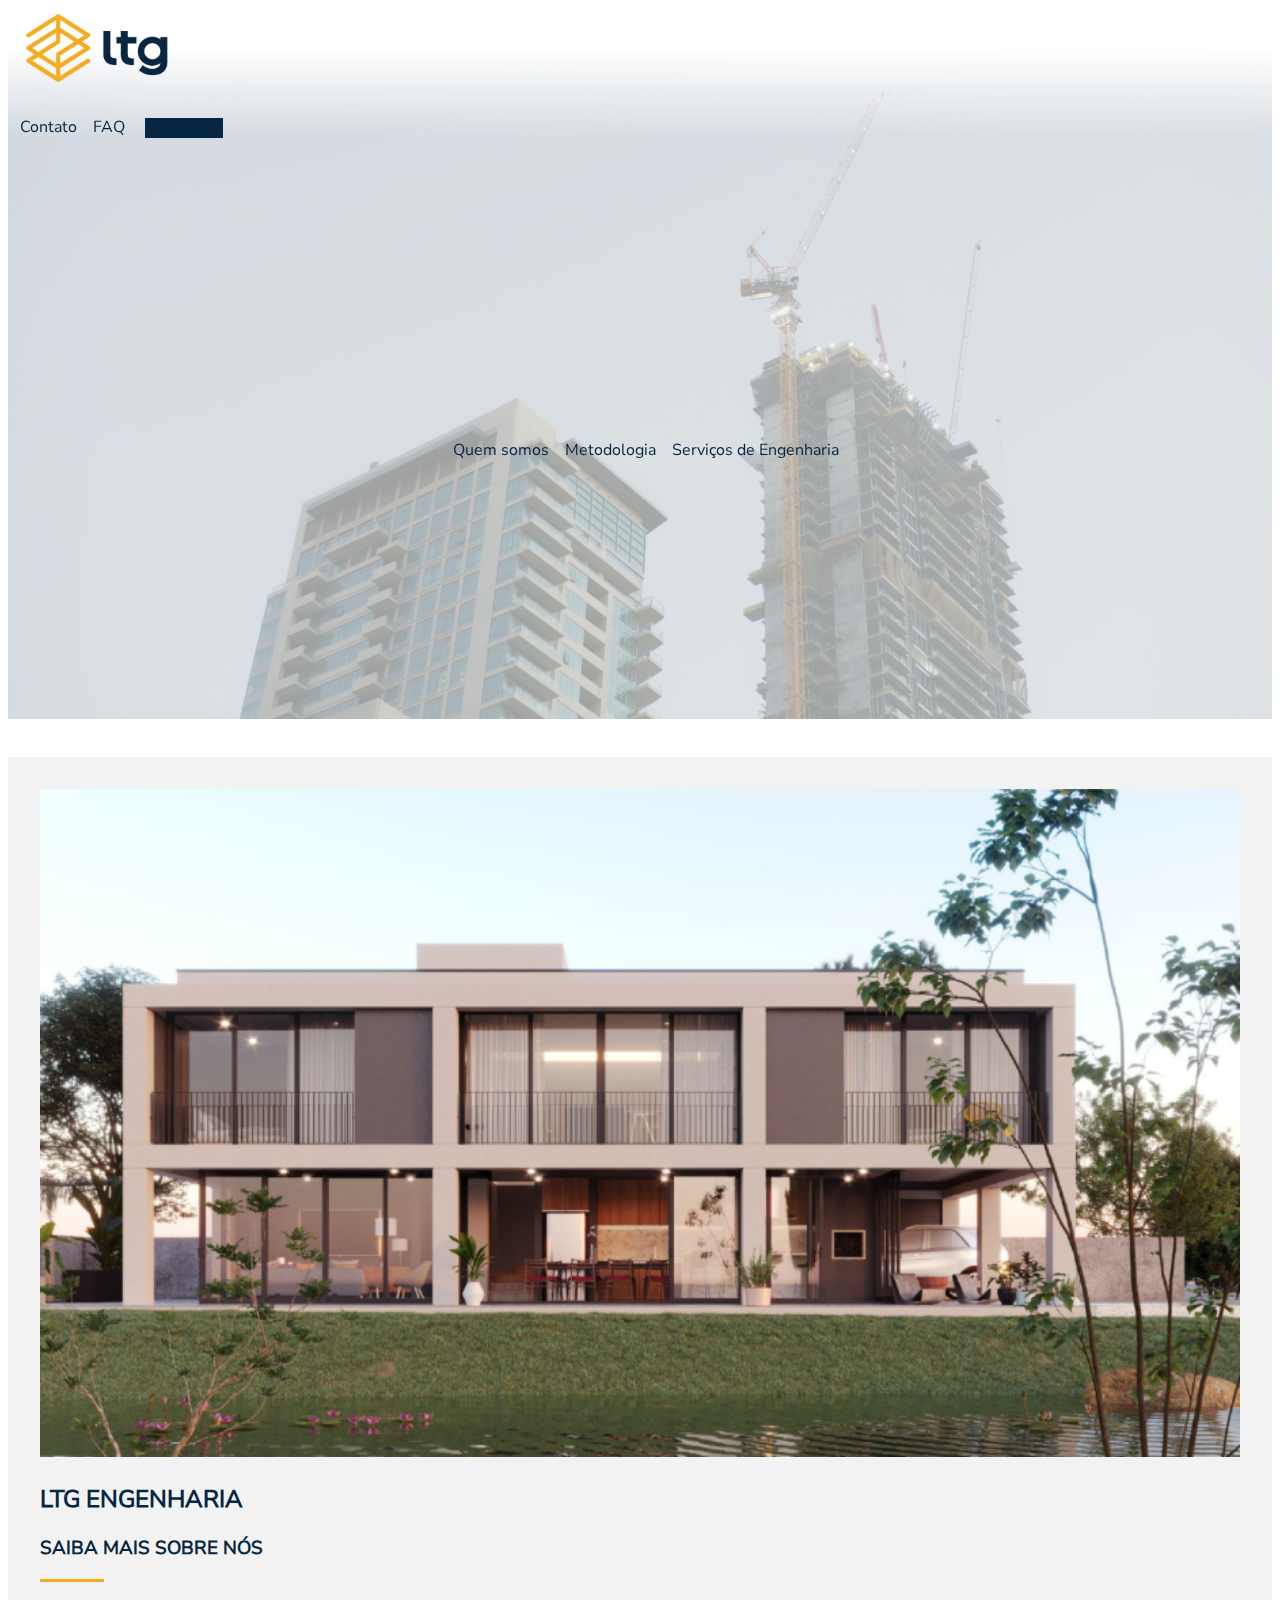
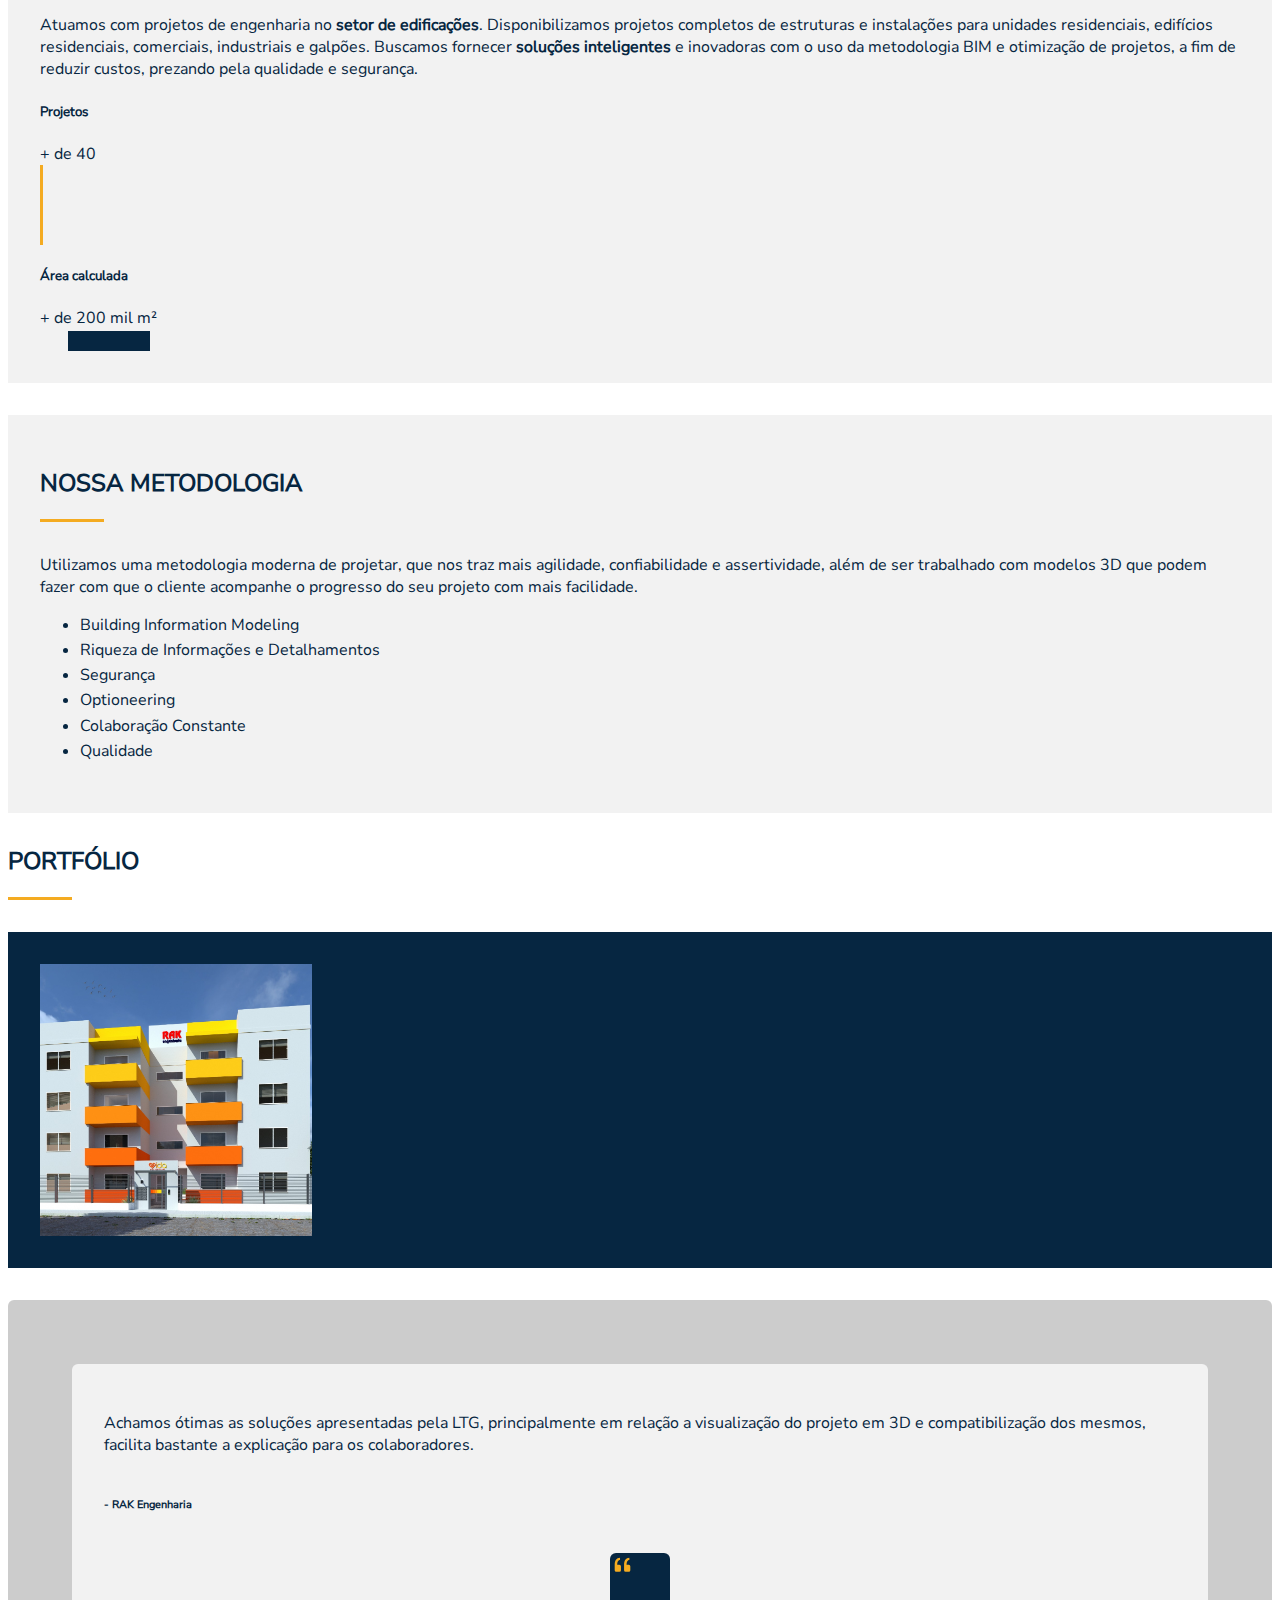
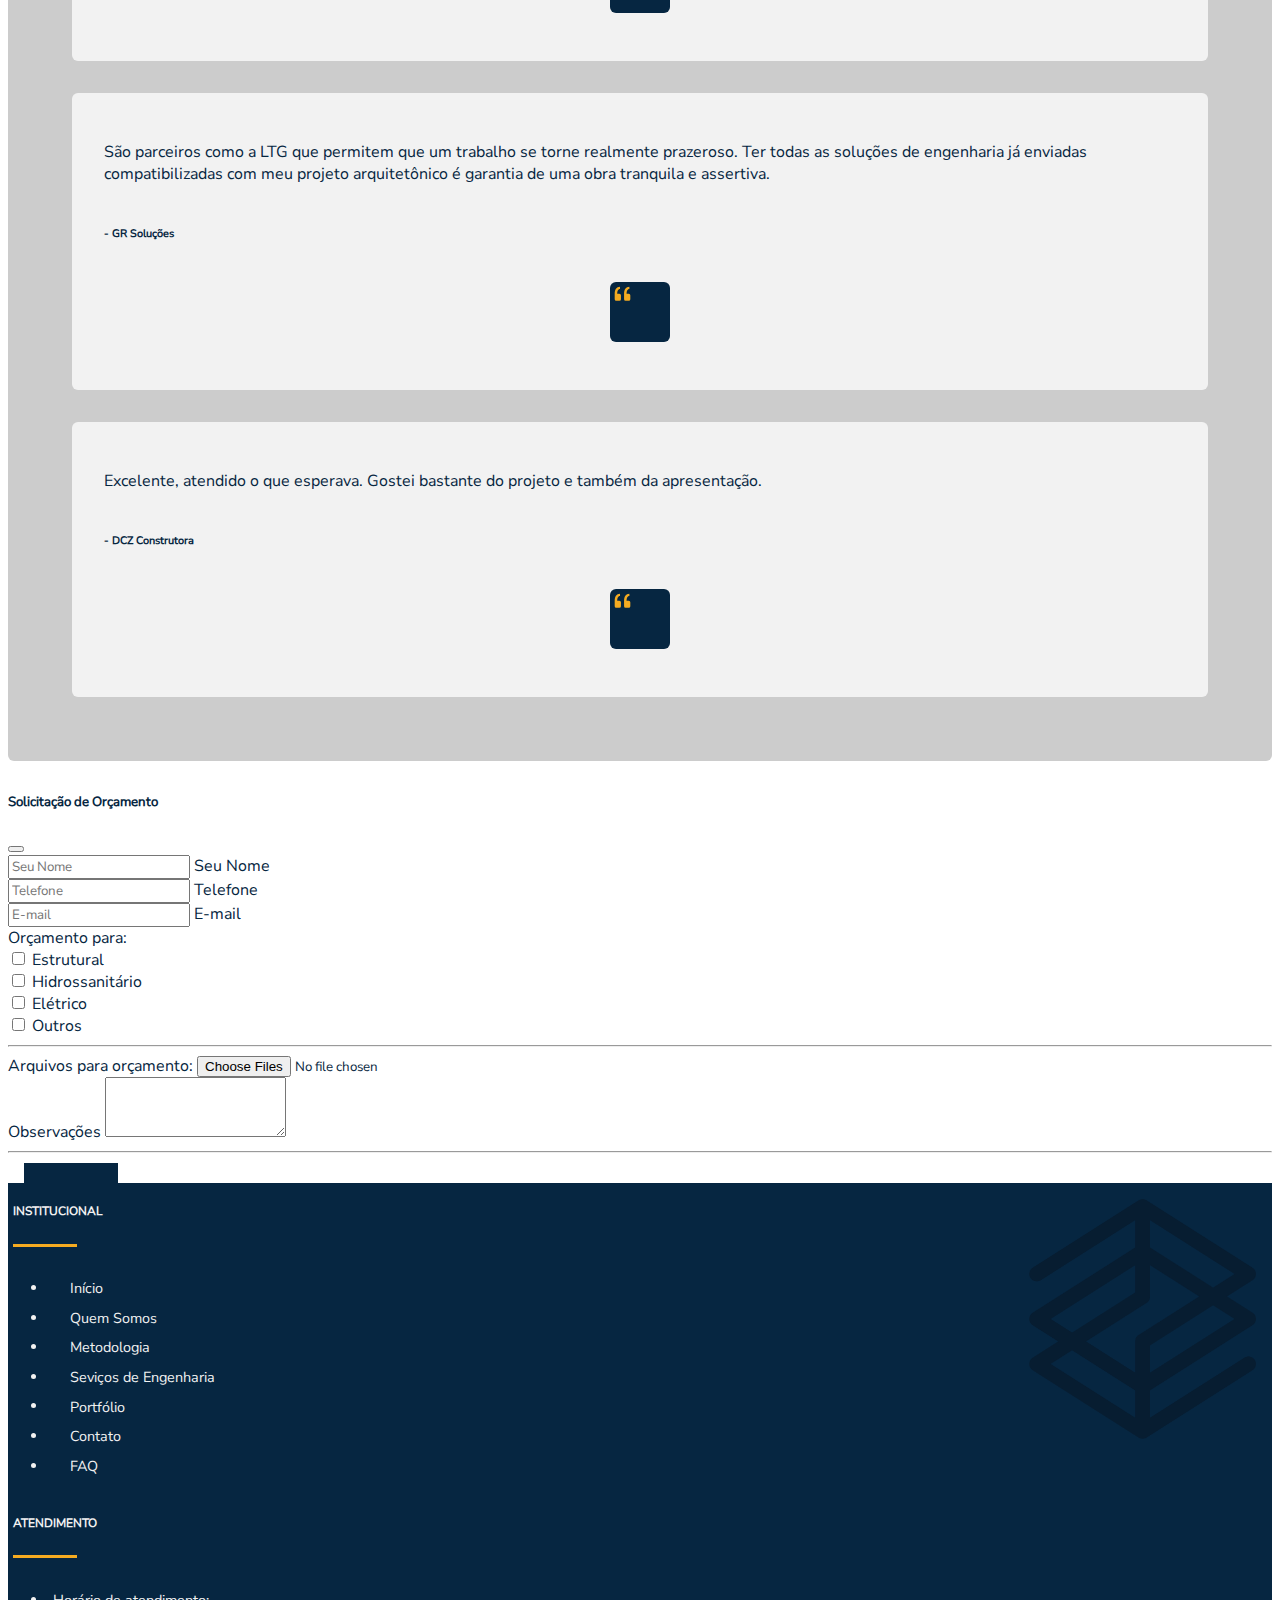
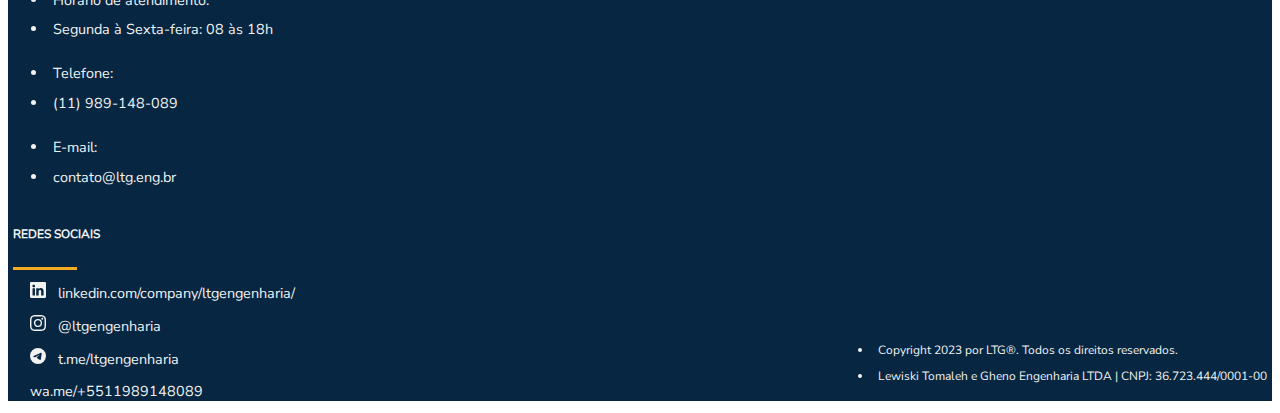
<file: index.html>
<!DOCTYPE html>
<html lang="pt-BR">
<head>
    <meta charset="utf-8"> <!-- pra mostrar todos caracteres de maneira correta-->
    <meta name="description" content="Fornecemos soluções técnicas inteligentes e inovadoras em engenharia, 
    por meio de projetos em BIM, reduzindo custos e minimizando riscos, com um relacionamento horizontal e 
    interativo com o cliente, superando expectativas e contribuindo na evolução da construção civil."> <!-- necessário pro SEO-->
    <meta name="viewport" content="width=device-width, initial-scale=1">
    <title>LTG | Inteligência em Engenharia</title> <!-- titulo na aba -->
    <link rel="stylesheet" href="./scss/styles.css"> <!-- arquivo de estilos -->
    <link href="https://cdn.jsdelivr.net/npm/bootstrap@5.3.0-alpha3/dist/css/bootstrap.min.css" rel="stylesheet" integrity="sha384-KK94CHFLLe+nY2dmCWGMq91rCGa5gtU4mk92HdvYe+M/SXH301p5ILy+dN9+nJOZ" crossorigin="anonymous"> <!-- pra utilizar as classes do boostrap-->
</head>
<body class="overflow-x-hidden">
    <!-- Seção 0: O Cabeçalho e o rodapé deverão ser transferidos para outro arquivo HTML ./static/header.html e adicionados com JS depois-->
    <header>
        <nav id="navbar" class="d-flex row align-items-center pt-1 pb-5">  
            <div class="col text-center">
                <a href="./index.html">
                    <img id="navbar-img" src="./img/nav-logo-ltg.png" alt="Logotipo da LTG amarelo e azul">
                </a>
            </div>
            <div id="navbar-left" class="col-4 ps-0">
                    <a>Quem somos</a>
                    <a>Metodologia</a>
                    <a>Serviços de Engenharia</a> 
            </div>
            <div class="col-4 offset-2 pe-4 text-end">                 
                    <a>Contato</a>
                    <a>FAQ</a>
                    <button id="btn-orcamento" type="button" class="btn btn-primary" data-bs-toggle="offcanvas" data-bs-target="#offcanvasRight" aria-controls="offcanvasRight">Orçamento</button>    
            </div>
        </nav>
    </header>
    <!-- Fim da seção 0-->

    <main>
        <!-- Seção 1: Capa-->
        <section id= 'cover' class="vh-100 vw-100 z">
            <video src="./vid/cover3.mp4" autoplay loop muted preload="auto" class="object-fit-cover"></video>
            <!--<img id='img-capa' src="./img/ph2.jpg" class="object-fit-cover">-->
            <div id='menu-capa' class="container-md d-flex text-center ">
                <a href="./sobre/index.html" class="col nav-link fs-2 fw-medium">Quem somos</a>
                <a href="./metodologia/index.html" class="col nav-link fs-2 fw-medium">Metodologia</a>
                <a href="./servicos-de-engenharia/index.html" class="col nav-link fs-2 fw-medium">Serviços de Engenharia</a>
            </div>

    </section> 
        <!-- Fim da seção 1-->
        
        <!-- Seção 2: Saiba mais-->
        <section id='secao2' class="container-md d-flex"> 
            <div class="row justify-self-center  quadro-cinza-claro shadow">
                <div class="col d-flex align-self-center justify-content-center">
                    <img src="./img/Screenshot_1.png" alt="casa" class="img-fluid">
                </div>
                <div class="col-1 d-flex align-self-center justify-content-center h-100">
                    <div class="row ret-azul-ver"></div>
                </div>
                <div class="col">
                    <div class="row"><!-- header 2 -->
                        <h2>LTG ENGENHARIA</h2>
                        <h3 class="fw-bold">SAIBA MAIS SOBRE NÓS</h3>
                    </div> 
                    <div> <!-- retangulo amarleo-->
                        <div class="ret-amarelo-hor"></div>
                    </div> 
                    <div class="row"><!--paragrafo-->
                        <p>Atuamos com projetos de engenharia no <strong>setor de edificações</strong>. 
                            Disponibilizamos projetos completos de estruturas e instalações 
                            para unidades residenciais, edifícios residenciais, comerciais, 
                            industriais e galpões. Buscamos fornecer <strong>soluções inteligentes</strong> 
                            e inovadoras com o uso da metodologia BIM e otimização de projetos, 
                            a fim de reduzir custos, prezando pela qualidade e segurança.</p>
                    </div>
                    <div class="row text-center align-items-center"><!-- numero de projetos, div amarelo e área-->
                        <div class="col text-end"><!--Projetos +40-->                       
                                <h5 class="fw-bold">Projetos</h5>
                                <div>+ de 40</div>                      
                        </div>
                        <div class="col-1 d-flex justify-content-center"> <!-- retangulo vertical-->
                            <div class="row ret-amarelo-ver"></div>
                        </div>
                        <div class="col text-start">
                            <h5 class="fw-bold">Área calculada</h5>
                            <div>+ de 200 mil m²</div> 
                        </div>
                    </div>
                    <div class="row"><!--botao sobre a ltg-->
                        <div class="col text-center">
                            <a href="./sobre/index.html"><button id="btn-saibamais" type="button" class="btn btn-primary mt-4">Sobre a LTG</button></a>
                        </div>
                    </div>
                </div>
            </div>
        </section> 
        <!-- Fim da seção 2-->

        <!-- Seção 3: Servicos-->

          
        <!-- Fim da seção 3-->

        <!-- Seção 4: Metodologia-->
        <section class="container-md d-flex">
            </div>
            <div class="row justify-content-center quadro-cinza-claro shadow">
                <div class="col">
                    <div class="col">
                        <h2 class="fw-bold">NOSSA METODOLOGIA</h2>
                        <div class="ret-amarelo-hor"></div>
                    </div>
                    <div class="col" id="texto_metodologia">
                        <p>Utilizamos uma metodologia moderna de projetar, que nos traz mais agilidade, confiabilidade e assertividade, além de ser trabalhado com modelos 3D que podem fazer com que o cliente acompanhe o progresso do seu projeto com mais facilidade.</p>
                    </div>
                </div>
                <div class="col align-self-end">
                    <ul class="text-end list-inline lista-metodologia">
                        <li><div> Building Information Modeling</div></li>
                        <li><div> Riqueza de Informações e Detalhamentos</div></li>
                        <li><div> Segurança</div></li>
                        <li><div> Optioneering</div></li>
                        <li><div> Colaboração Constante</div></li>
                        <li><div> Qualidade</div></li>
                    </ul>
                </div>
            </div>
        </section>
        <!-- Fim da seção 4-->

        <!-- Seção 5: Portoflio-->
        <section class="container-fluid gx-0">
            <div class="container-md">
                <h2 class="fw-bold">PORTFÓLIO</h2>
                <div class="ret-amarelo-hor"></div>
            </div>
            <div class="faixa row shadow">
                <div id = 'proj005' class="card m-2 shadow">
                    <img src="./img/005/005-fachada.jpg" class="card-img" alt="fachada frontal do empreendimento 005">
                    <div class="card-img-overlay">
                        <div class="azul">
                        </div>
                        <h5 class="card-title text-white fw-bold">RES. VIDA</h5>
                        <p class="card-text text-white pq">São Borja, RS</p>
                        <p class="card-text text-white ">Edificação residencial em alvenaria estrutural, com térreo mais três pavimentos. Área Total: 1187 m²</p>
                        <p class="card-text text-white align-self-end pq"> </p>   
                    </div>               
                </div>
            </div>
        </section>
        <!-- Fim da seção 5-->

        <!-- Seção 6: Testimonials-->
        <section class="container">
            <div class="row justify-content-evenly text-center qd-test-ext d-flex">
                <div class="col qd-testi shadow">
                    <div class="row">
                        <p>Achamos ótimas as soluções apresentadas pela LTG, 
                        principalmente em relação a visualização do projeto em 3D e compatibilização dos mesmos, 
                        facilita bastante a explicação para os colaboradores.</p> 
                    </div>
                    <div class="row">
                        <h6 class="fw-bold text-end">- RAK Engenharia</h6>
                    </div>
                    <div class="row quadrinho-azul align-items-center align-self-end">
                        <svg xmlns="http://www.w3.org/2000/svg" width="25" height="25" fill="#F4AB21" class="bi bi-quote" viewBox="0 0 16 16">
                            <path d="M12 12a1 1 0 0 0 1-1V8.558a1 1 0 0 0-1-1h-1.388c0-.351.021-.703.062-1.054.062-.372.166-.703.31-.992.145-.29.331-.517.559-.683.227-.186.516-.279.868-.279V3c-.579 0-1.085.124-1.52.372a3.322 3.322 0 0 0-1.085.992 4.92 4.92 0 0 0-.62 1.458A7.712 7.712 0 0 0 9 7.558V11a1 1 0 0 0 1 1h2Zm-6 0a1 1 0 0 0 1-1V8.558a1 1 0 0 0-1-1H4.612c0-.351.021-.703.062-1.054.062-.372.166-.703.31-.992.145-.29.331-.517.559-.683.227-.186.516-.279.868-.279V3c-.579 0-1.085.124-1.52.372a3.322 3.322 0 0 0-1.085.992 4.92 4.92 0 0 0-.62 1.458A7.712 7.712 0 0 0 3 7.558V11a1 1 0 0 0 1 1h2Z"/>
                        </svg>
                    </div>
                </div>
                <div class="col qd-testi shadow">
                    <div class="row">
                        <p>São parceiros como a LTG que permitem que um trabalho se torne realmente prazeroso. 
                            Ter todas as soluções de engenharia já enviadas compatibilizadas com meu projeto arquitetônico 
                            é garantia de uma obra tranquila e assertiva.</p> 
                    </div>
                    <div class="row">
                        <h6 class="fw-bold text-end">- GR Soluções</h6>
                    </div>
                    <div class="row quadrinho-azul align-items-center align-self-end">
                        <svg xmlns="http://www.w3.org/2000/svg" width="25" height="25" fill="#F4AB21" class="bi bi-quote" viewBox="0 0 16 16">
                            <path d="M12 12a1 1 0 0 0 1-1V8.558a1 1 0 0 0-1-1h-1.388c0-.351.021-.703.062-1.054.062-.372.166-.703.31-.992.145-.29.331-.517.559-.683.227-.186.516-.279.868-.279V3c-.579 0-1.085.124-1.52.372a3.322 3.322 0 0 0-1.085.992 4.92 4.92 0 0 0-.62 1.458A7.712 7.712 0 0 0 9 7.558V11a1 1 0 0 0 1 1h2Zm-6 0a1 1 0 0 0 1-1V8.558a1 1 0 0 0-1-1H4.612c0-.351.021-.703.062-1.054.062-.372.166-.703.31-.992.145-.29.331-.517.559-.683.227-.186.516-.279.868-.279V3c-.579 0-1.085.124-1.52.372a3.322 3.322 0 0 0-1.085.992 4.92 4.92 0 0 0-.62 1.458A7.712 7.712 0 0 0 3 7.558V11a1 1 0 0 0 1 1h2Z"/>
                        </svg>
                    </div>
                </div>
                <div class="col qd-testi shadow">
                    <div class="row">
                        <p>Excelente, atendido o que esperava. Gostei bastante do projeto e também da apresentação.</p> 
                    </div>
                    <div class="row">
                        <h6 class="fw-bold text-end">- DCZ Construtora</h6>
                    </div>
                    <div class="row quadrinho-azul align-items-center align-self-end">
                        <svg xmlns="http://www.w3.org/2000/svg" width="25" height="25" fill="#F4AB21" class="bi bi-quote" viewBox="0 0 16 16">
                            <path d="M12 12a1 1 0 0 0 1-1V8.558a1 1 0 0 0-1-1h-1.388c0-.351.021-.703.062-1.054.062-.372.166-.703.31-.992.145-.29.331-.517.559-.683.227-.186.516-.279.868-.279V3c-.579 0-1.085.124-1.52.372a3.322 3.322 0 0 0-1.085.992 4.92 4.92 0 0 0-.62 1.458A7.712 7.712 0 0 0 9 7.558V11a1 1 0 0 0 1 1h2Zm-6 0a1 1 0 0 0 1-1V8.558a1 1 0 0 0-1-1H4.612c0-.351.021-.703.062-1.054.062-.372.166-.703.31-.992.145-.29.331-.517.559-.683.227-.186.516-.279.868-.279V3c-.579 0-1.085.124-1.52.372a3.322 3.322 0 0 0-1.085.992 4.92 4.92 0 0 0-.62 1.458A7.712 7.712 0 0 0 3 7.558V11a1 1 0 0 0 1 1h2Z"/>
                        </svg>
                    </div>
                </div>
            </div>
        </section>
        <!-- Fim da seção 6-->
    </main>

    <aside>
        <div class="offcanvas offcanvas-end" tabindex="-1" id="offcanvasRight" aria-labelledby="offcanvasRightLabel">
        <div class="offcanvas-header">
            <h5 class="offcanvas-title" id="offcanvasRightLabel">Solicitação de Orçamento</h5>
            <button type="button" class="btn-close" data-bs-dismiss="offcanvas" aria-label="Close"></button>
        </div>
        <div class="offcanvas-body">
            <form id="orcamento" action="https://eo9bdvr3uifg42q.m.pipedream.net" method="POST"> <!-- tentar fazer com um endpoint do Pipedream (LER O REAMDE.MD)-->
                <div class="row">
                <div class="col mb-3 form-floating">
                    <input type="text" class="form-control" id="inputNome" name="inputNome" placeholder="Seu Nome" required>
                    <label for="inputNome" class="ms-2">Seu Nome</label>
                </div>
                <div class="col mb-3 form-floating">
                    <input type="tel" class="form-control" id="inputTel" name="inputTel" placeholder="Telefone">
                    <label for="inputTel" class="ms-2">Telefone</label>
                  </div>
            </div>
            <div class="mb-3 form-floating">
                <input type="email" class="form-control" id="inputEmail" name="inputEmail" placeholder="E-mail" required>
                <label for="inputEmail">E-mail</label>
              </div>
                <div class="mb-3">
                  <label for="inputDisc" class="form-label">Orçamento para:</label>
                  <div class="form-check">
                    <input class="form-check-input" type="checkbox" value="estrutura" id="estrutura" name="estrutura">
                    <label class="form-check-label" for="estrutura">
                      Estrutural
                    </label>
                </div>
                <div>
                    <input class="form-check-input" type="checkbox" value="hidrossanitario" id="hidrossanitario" name="hidrossanitario">
                    <label class="form-check-label" for="hidrossanitario">
                      Hidrossanitário
                    </label>
                <div>
                <div>
                    <input class="form-check-input" type="checkbox" value="eletrico" id="eletrico" name="eletrico">
                    <label class="form-check-label" for="eletrico">
                      Elétrico
                    </label>
                <div>
                <div>
                    <input class="form-check-input" type="checkbox" value="outros" id="outros" name="outros">
                    <label class="form-check-label" for="outros">
                      Outros
                    </label>
                <div>
                    <hr>
                </div>
                <div class="mb-3">
                    <label for="inputArquivos" class="form-label">Arquivos para orçamento:</label>
                    <input type="file" class="form-control" id="inputArquivos" name="inputArquivos" multiple>                      
                </div>
                <div class="input-group">
                    <label for="obs" class="input-group-text">Observações</label>
                    <textarea class="form-control" id="obs" rows="3" name="obs"></textarea>
                  </div>
                <hr>
                <button id="btn-orcamento" type="submit" class="btn btn-primary">Enviar pedido</button>
              </form>
        </div>
        </div>
    </aside>
    
    <!-- Seção 7: Rodapé que deverá ser movido para outro arquivo ./static/footer.html e depois adicionado com js-->
    <footer class="container-fluid pt-4">
        <div class="footer-logo"><img src="./img/logo-ltg-blue.png"></div>
        <div class="container d-flex">
            <div class="col-2"> <!-- primeira coluna INSTITUCIONAL-->
                <div class="row titu"><!-- titulo institucional-->
                    <h5>INSTITUCIONAL</h5>
                    <div class="ret-amarelo-hor"><!-- retangulo amarelo-->
                    </div>
                </div>
                <nav>
                    <ul class="list-unstyled">
                        <li><a href="index.html">Início</a></li>
                        <li><a href="./sobre/index.html">Quem Somos</a></li>
                        <li><a href="./metodologia/index.html">Metodologia</a></li>
                        <li><a href="./servicos-de-engenharia/index.html">Seviços de Engenharia</a></li>
                        <li><a href="./portfolio/index.html">Portfólio</a></li>
                        <li><a href="./contato/index.html">Contato</a></li>
                        <li><a href="./faq/index.html">FAQ</a></li>
                    </ul>
                </nav>
            </div>

            <div class="col-3">
                <div class="row titu"><!-- titulo entendimento-->
                    <h5>ATENDIMENTO</h5>
                    <div class="ret-amarelo-hor"><!-- retangulo amarelo-->
                    </div>
                </div>
                <div class="row">
                    <ul class="list-unstyled">
                        <li class="fw-bold">Horário de atendimento:</li>
                        <li>Segunda à Sexta-feira: 08 às 18h</li>
                    </ul>
                    <ul class="list-unstyled">
                        <li class="fw-bold">Telefone:</li>
                        <li>(11) 989-148-089</li>
                    </ul>
                    <ul class="list-unstyled">
                        <li class="fw-bold">E-mail:</li>
                        <li>contato@ltg.eng.br</li>
                    </ul>
                </div>
                
            </div>

            <div class="col">
                <div class="row">
                <div class="col">
                    <div class="row titu"><!-- titulo entendimento-->
                        <h5>REDES SOCIAIS</h5>
                        <div class="ret-amarelo-hor"><!-- retangulo amarelo-->
                        </div>
                    </div>
                    <div class="row d-flex">
                        <div class="titu">
                            <div  class="sociais">
                                <a href="https://linkedin.com/company/ltgengenharia/"><svg xmlns="http://www.w3.org/2000/svg" width="16" height="16" fill="#F2F2F2" class="bi bi-linkedin" viewBox="0 0 16 16">
                                    <path d="M0 1.146C0 .513.526 0 1.175 0h13.65C15.474 0 16 .513 16 1.146v13.708c0 .633-.526 1.146-1.175 1.146H1.175C.526 16 0 15.487 0 14.854V1.146zm4.943 12.248V6.169H2.542v7.225h2.401zm-1.2-8.212c.837 0 1.358-.554 1.358-1.248-.015-.709-.52-1.248-1.342-1.248-.822 0-1.359.54-1.359 1.248 0 .694.521 1.248 1.327 1.248h.016zm4.908 8.212V9.359c0-.216.016-.432.08-.586.173-.431.568-.878 1.232-.878.869 0 1.216.662 1.216 1.634v3.865h2.401V9.25c0-2.22-1.184-3.252-2.764-3.252-1.274 0-1.845.7-2.165 1.193v.025h-.016a5.54 5.54 0 0 1 .016-.025V6.169h-2.4c.03.678 0 7.225 0 7.225h2.4z"/>
                                </svg> linkedin.com/company/ltgengenharia/</a>
                            </div>
                            <div  class="sociais">
                                <a href="https://instagram.com/ltgengenharia"><svg xmlns="http://www.w3.org/2000/svg" width="16" height="16" fill="#F2F2F2" class="bi bi-instagram" viewBox="0 0 16 16">
                                    <path d="M8 0C5.829 0 5.556.01 4.703.048 3.85.088 3.269.222 2.76.42a3.917 3.917 0 0 0-1.417.923A3.927 3.927 0 0 0 .42 2.76C.222 3.268.087 3.85.048 4.7.01 5.555 0 5.827 0 8.001c0 2.172.01 2.444.048 3.297.04.852.174 1.433.372 1.942.205.526.478.972.923 1.417.444.445.89.719 1.416.923.51.198 1.09.333 1.942.372C5.555 15.99 5.827 16 8 16s2.444-.01 3.298-.048c.851-.04 1.434-.174 1.943-.372a3.916 3.916 0 0 0 1.416-.923c.445-.445.718-.891.923-1.417.197-.509.332-1.09.372-1.942C15.99 10.445 16 10.173 16 8s-.01-2.445-.048-3.299c-.04-.851-.175-1.433-.372-1.941a3.926 3.926 0 0 0-.923-1.417A3.911 3.911 0 0 0 13.24.42c-.51-.198-1.092-.333-1.943-.372C10.443.01 10.172 0 7.998 0h.003zm-.717 1.442h.718c2.136 0 2.389.007 3.232.046.78.035 1.204.166 1.486.275.373.145.64.319.92.599.28.28.453.546.598.92.11.281.24.705.275 1.485.039.843.047 1.096.047 3.231s-.008 2.389-.047 3.232c-.035.78-.166 1.203-.275 1.485a2.47 2.47 0 0 1-.599.919c-.28.28-.546.453-.92.598-.28.11-.704.24-1.485.276-.843.038-1.096.047-3.232.047s-2.39-.009-3.233-.047c-.78-.036-1.203-.166-1.485-.276a2.478 2.478 0 0 1-.92-.598 2.48 2.48 0 0 1-.6-.92c-.109-.281-.24-.705-.275-1.485-.038-.843-.046-1.096-.046-3.233 0-2.136.008-2.388.046-3.231.036-.78.166-1.204.276-1.486.145-.373.319-.64.599-.92.28-.28.546-.453.92-.598.282-.11.705-.24 1.485-.276.738-.034 1.024-.044 2.515-.045v.002zm4.988 1.328a.96.96 0 1 0 0 1.92.96.96 0 0 0 0-1.92zm-4.27 1.122a4.109 4.109 0 1 0 0 8.217 4.109 4.109 0 0 0 0-8.217zm0 1.441a2.667 2.667 0 1 1 0 5.334 2.667 2.667 0 0 1 0-5.334z"/>
                                </svg> @ltgengenharia</a>
                            </div>
                            <div  class="sociais">
                                <a href="https://t.me/ltgengenharia"><svg xmlns="http://www.w3.org/2000/svg" width="16" height="16" fill="#F2F2F2" class="bi bi-telegram" viewBox="0 0 16 16">
                                    <path d="M16 8A8 8 0 1 1 0 8a8 8 0 0 1 16 0zM8.287 5.906c-.778.324-2.334.994-4.666 2.01-.378.15-.577.298-.595.442-.03.243.275.339.69.47l.175.055c.408.133.958.288 1.243.294.26.006.549-.1.868-.32 2.179-1.471 3.304-2.214 3.374-2.23.05-.012.12-.026.166.016.047.041.042.12.037.141-.03.129-1.227 1.241-1.846 1.817-.193.18-.33.307-.358.336a8.154 8.154 0 0 1-.188.186c-.38.366-.664.64.015 1.088.327.216.589.393.85.571.284.194.568.387.936.629.093.06.183.125.27.187.331.236.63.448.997.414.214-.02.435-.22.547-.82.265-1.417.786-4.486.906-5.751a1.426 1.426 0 0 0-.013-.315.337.337 0 0 0-.114-.217.526.526 0 0 0-.31-.093c-.3.005-.763.166-2.984 1.09z"/>
                                </svg> t.me/ltgengenharia</a>
                            </div>
                            <div>
                                <a class="sociais" href="https://wa.me/+5511989148089"> wa.me/+5511989148089</a>
                            </div>
                        </div>
                    </div>
                    
                    </div>
                </div>
                <div id="copy" class="row text-end">
                    <ul class="list-unstyled" id="copyright">
                        <li>Copyright 2023 por LTG®. Todos os direitos reservados.</li>
                        <li>Lewiski Tomaleh e Gheno Engenharia LTDA | CNPJ: 36.723.444/0001-00</li>
                    </ul>
                </div>
            </div>
        </div>
    </footer>
    <!-- Fim da seção 7-->

    
    <!-- Start of Bootstrap Embed Code. Utilizado para o botão do orçamento abrir o elemento offcanvas/aside -->
    <script src="https://cdn.jsdelivr.net/npm/bootstrap@5.3.0-alpha3/dist/js/bootstrap.bundle.min.js" integrity="sha384-ENjdO4Dr2bkBIFxQpeoTz1HIcje39Wm4jDKdf19U8gI4ddQ3GYNS7NTKfAdVQSZe" crossorigin="anonymous"></script>
    <!-- End of Bootstrap Embed Code -->
</body>
</html>
</file>
<file: scss/styles.css>
@charset "UTF-8";
/*  Estilos pré definidos */
/* Pra usar essas variáveis é preciso usar no campo de VALUE o seguinte "$cor1", "$cor2" etc. */
/* Preto */
/* Branco */
/* Azul LTG */
/* Amarelo LTG */
/* Cinza claro */
/* Cinza escuro */
/* Fonte utilizada é Nunito Sans em todo o site */
/* Configuracao inicial para os cards do portfolio ter sempre a altura como 100% */
* {
  color: #062641;
  font-family: "Nunito Sans", Helvetica, Arial, sans-serif;
}

@font-face {
  font-family: "Nunito Sans";
  src: url("../fonts/nunito-sans/NunitoSans.ttf") format("truetype");
  font-weight: 400;
}
img, video {
  width: 100%;
  height: 100%;
}

video {
  filter: opacity(40%);
}

/* Configuração para testes. APAGAR DEPOIS!

* {
    border: solid 3px rgb(243, 1, 223); 
}

html {
   border: solid 1px blue; 
}

body {
    border: solid 1px gray;
}

section {
    border: solid 1px green;
}

.col, .col-1 {
    border: solid 3px aqua;
}

.row {
    border: solid 3px red;
}

/* FIM DA CONFIGURAÇÃO DE TESTE */
#img-capa {
  filter: opacity(50%);
}

.ret-amarelo-hor {
  height: 3px;
  width: 4rem;
  background-color: #f4ab21;
  margin-bottom: 2rem;
}

.ret-amarelo-ver {
  height: 5rem;
  width: 3px;
  background-color: #f4ab21;
}

.ret-azul-ver {
  height: auto;
  width: 3px;
  background-color: #062641;
}

div.quadro-cinza-claro {
  background-color: #F2F2F2;
  padding: 2rem 2rem;
  margin-top: 2rem;
  margin-bottom: 2rem;
}

div.qd-test-ext {
  background-color: #cccccc;
  padding: 2rem 2rem;
  margin-top: 2rem;
  margin-bottom: 2rem;
  border-radius: 0.375rem;
}

div.qd-testi {
  background-color: #F2F2F2;
  padding: 2rem 2rem;
  margin: 2rem;
  border-radius: 0.375rem;
  display: grid;
}

div.quadrinho-azul {
  justify-self: center;
  height: 3.75rem;
  width: 3.75rem;
  background-color: #062641;
  margin: 1rem;
  border-radius: 0.375rem;
}

.btn {
  margin-left: 1rem;
  margin-right: 1rem;
}

#btn-orcamento, #btn-saibamais {
  background-color: #062641;
  border: 0px;
}
#btn-orcamento:hover, #btn-saibamais:hover {
  background: hsl(207, 83%, 27%);
  border: 0px;
}

#menu-capa {
  position: absolute;
  top: 50%;
  left: 50%;
  transform: translate(-50%, -50%);
}

.lista-metodologia li div {
  padding-bottom: 0.1rem;
  display: inline-block;
  cursor: pointer;
}
.lista-metodologia li div::after {
  content: "";
  background-color: #062641;
  display: block;
  width: 100%;
  height: 0.1rem;
  transform: scaleX(0);
  transform-origin: bottom left;
  transition: transform 300ms ease-in-out;
}
.lista-metodologia li div:hover::after {
  transform-origin: bottom right;
  transform: scaleX(1);
}

a { /* essa parte faz com que os links continuem com o estilo da LTG mesmo depois que add um link */
  color: #062641;
  text-decoration-line: none;
  margin-left: 0.75rem;
}
a:active, a:hover {
  color: #f4ab21;
}

.faixa {
  background-color: #062641;
  padding: 2rem;
  overflow: hidden;
}
.faixa:hover .card {
  animation-play-state: paused;
}

.card {
  animation: scroll-strip 10s linear infinite;
  height: 17rem !important;
  width: 17rem !important;
  overflow: hidden;
  padding: 0 !important;
}
@keyframes scroll-strip {
  0% {
    transform: translateX(0);
  }
  100% {
    transform: translateX(-100%);
  }
}
.card img {
  width: 100%;
  object-fit: cover;
}
.card .card-text, .card .card-title {
  transform: translateY(14rem);
  transition: transform 600ms ease-in-out;
}
.card:hover .card-text, .card:hover .card-title {
  transform: translateY(0);
}
.card:hover .azul {
  opacity: 1;
  transform: translateY(0);
}
.card p.pq {
  font-size: small;
}

.azul {
  transform: translateY(14rem);
  height: 100%;
  width: 100%;
  background: linear-gradient(to bottom, rgba(6, 38, 65, 0.2470588235) 1%, #062641);
  opacity: 0;
  position: absolute;
  transition: transform 600ms ease-in-out;
  transition: opacity 600ms ease-in;
}

.card-img-overlay {
  background: linear-gradient(to bottom, rgba(6, 38, 65, 0) 20%, #062641);
  display: grid;
}

header {
  position: fixed;
  width: 100%;
  z-index: 32;
  background: linear-gradient(to bottom, #ffffff 30%, rgba(255, 255, 255, 0));
}
header nav img {
  max-height: 80px;
  width: auto;
}
header #navbar-left {
  visibility: hidden;
}

footer {
  font-size: 0.9rem;
  background: #062641;
  position: relative;
}
footer h5 {
  color: #F2F2F2;
}
footer .titu {
  display: inline-block;
  margin-left: 0.3rem;
  margin-right: 0.3rem;
}
footer .ret-amarelo-hor {
  display: inline-block;
  margin-bottom: 0.45rem;
}
footer li, footer a {
  color: #F2F2F2;
  text-decoration: none;
  padding: 0.3rem;
}
footer .sociais {
  padding-bottom: 0.75rem;
}
footer svg {
  margin-right: 0.5rem;
}
footer #copy {
  font-size: 0.75rem;
}
footer #copyright {
  position: absolute;
  bottom: 0;
  right: 0;
}
footer .footer-logo {
  position: absolute;
  top: 1rem;
  right: 1rem;
  height: 15rem;
  width: auto;
  filter: brightness(0.75);
}

/*# sourceMappingURL=styles.css.map */
</file>
